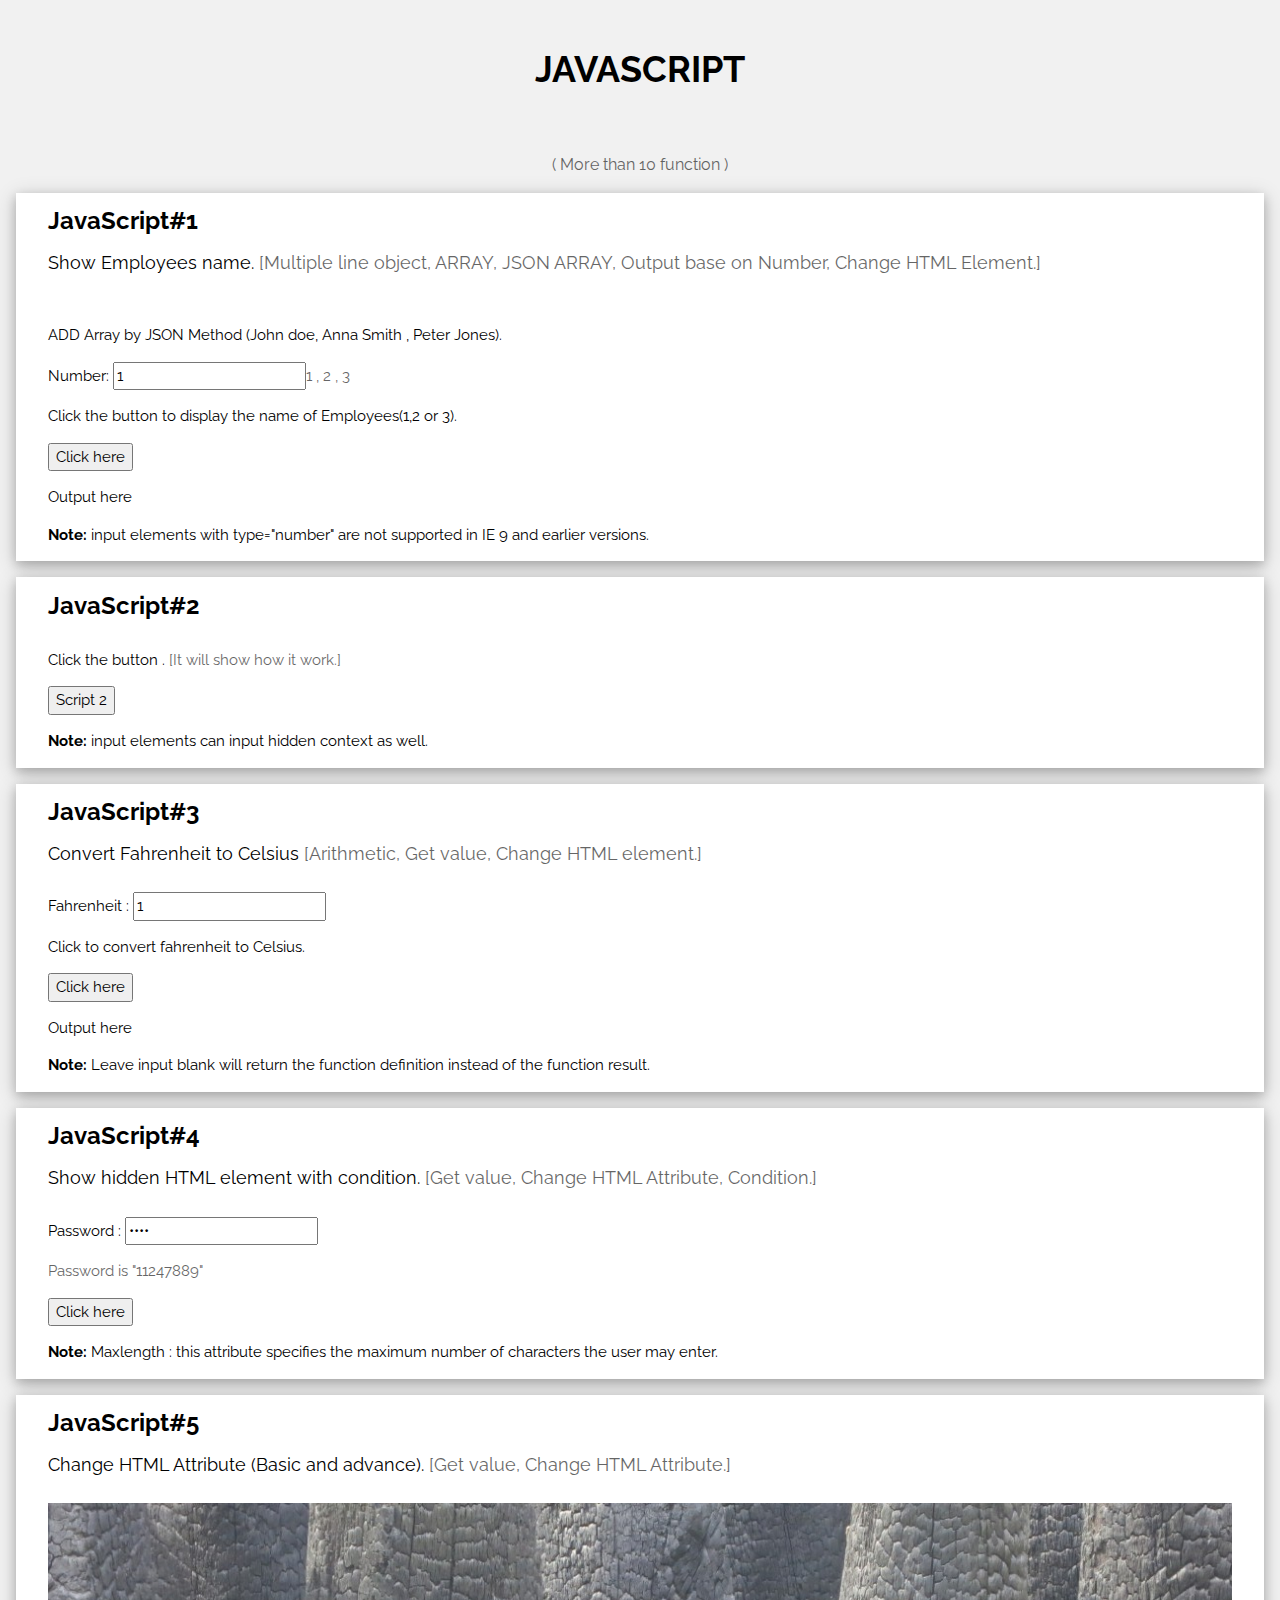
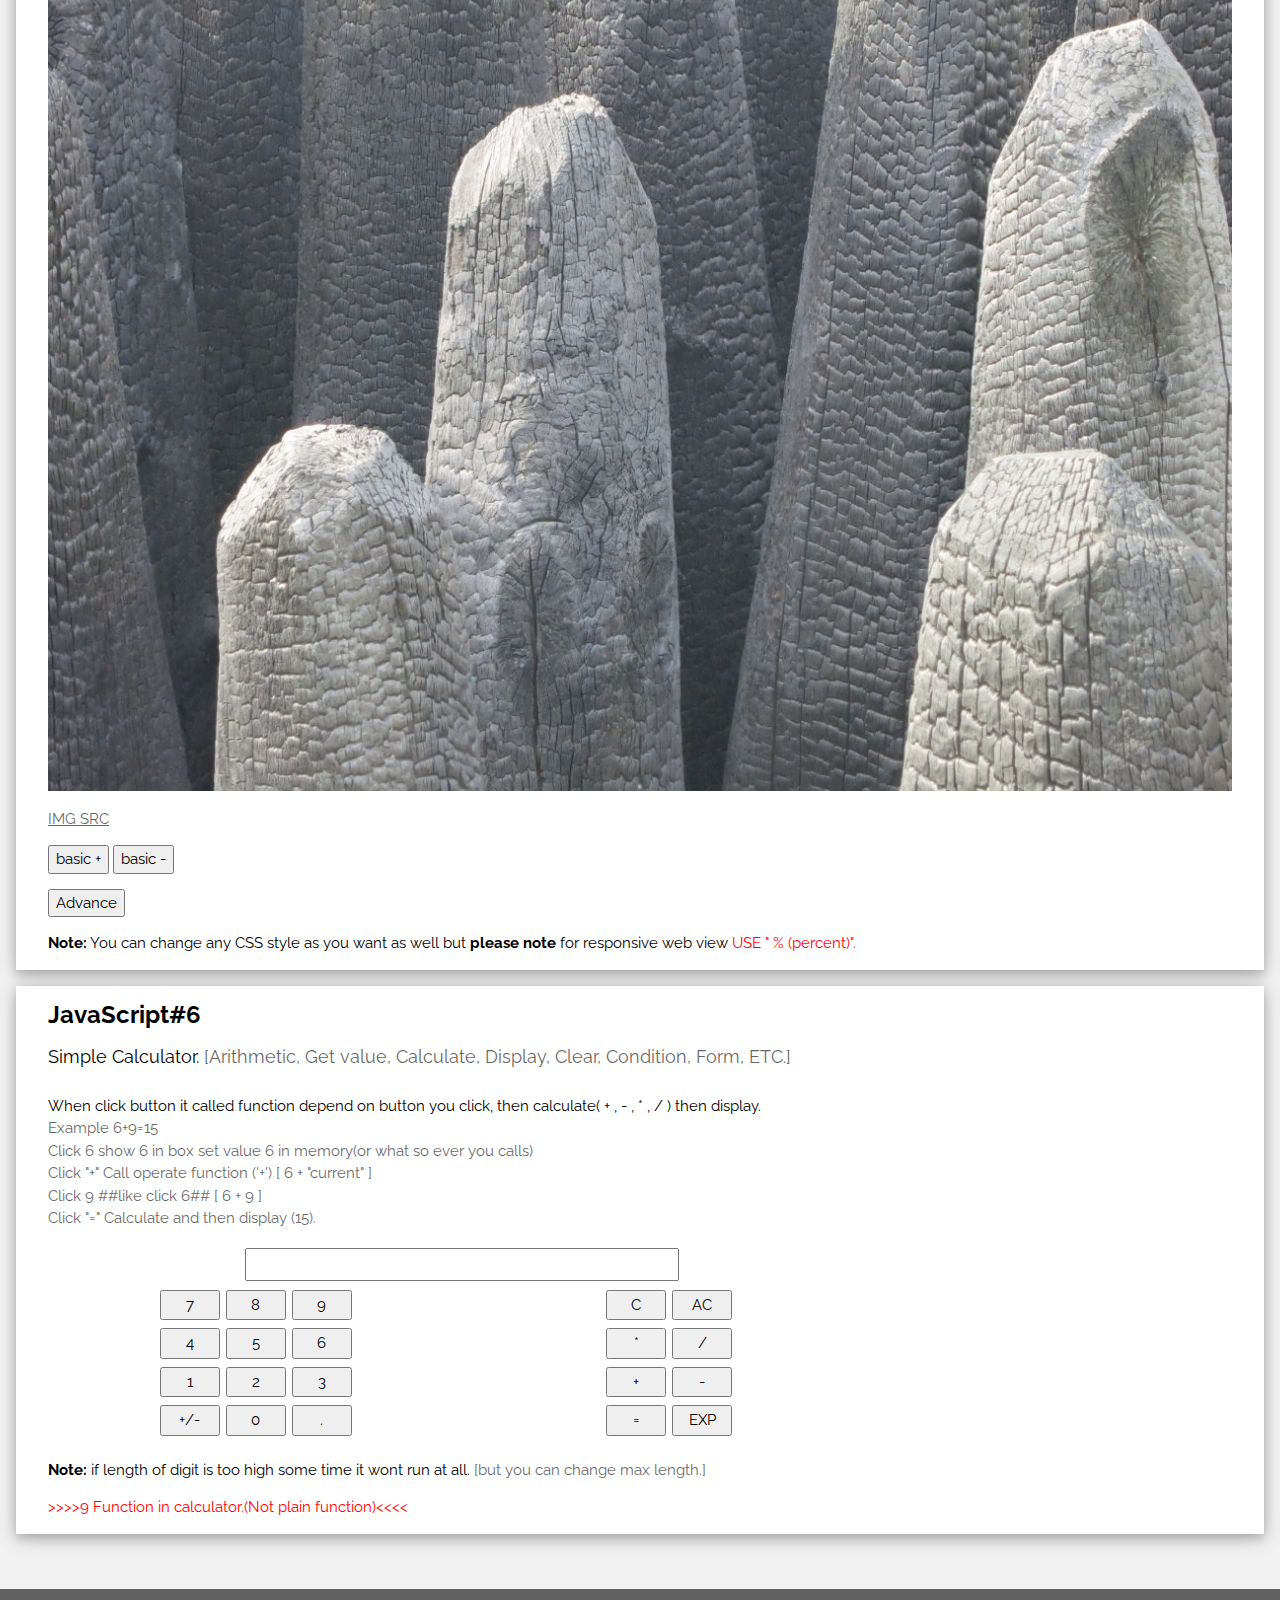
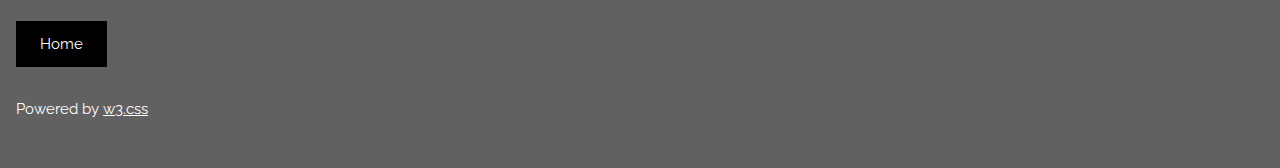
<file: Java/index.html>
<!DOCTYPE html>
<html>
<title>Java test</title>
<meta charset="UTF-8">
<meta name="viewport" content="width=device-width, initial-scale=1">
<!--External CSS Style -->
<link rel="stylesheet" href="../CSS/CSS.css">
<!-- Front Style -->
<link rel="stylesheet" href="https://fonts.googleapis.com/css?family=Raleway">
<style>
.buttoncal {text-align: center;padding: 2px 6px;margin: 2px 1px;width: 60px;}
body,h1,h2,h3,h4,h5 {font-family: "Raleway", sans-serif}
</style>
<script src="./Js/Javas1a2.js"></script>
<script src="./Js/Calculator.js"></script>
<body class="w3-light-grey">

<!-- w3-content defines a container for fixed size centered content, 
and is wrapped around the whole page content, except for the footer in this example -->
<div class="w3-content" style="max-width:1400px">

<!-- Header -->
<header class="w3-container w3-center w3-padding-32"> 
  <h1><b>JAVASCRIPT</b></h1>
</header>
<p align="center"><font size="3"><span class="w3-opacity">( More than 10 function )</span></font></p>

<!-- Blog entries -->
<div class="w3-card-4 w3-margin w3-white">
  <!-- Blog entry -->
  <div class="w3-container">
    <div class="w3-container">
      <h3><b>JavaScript#1</b></h3>
      <h5>Show Employees name.<span class="w3-opacity"> [Multiple line object, ARRAY, JSON ARRAY, Output base on Number, Change HTML Element.] </span></h5>
    </div>

    <div class="w3-container"><br>
		<p>ADD Array by JSON Method (John doe, Anna Smith , Peter Jones).</p>
		<p>Number: <input type="number" id="myNumber" value="1"><span class="w3-opacity">1 , 2 , 3</span>

		<p>Click the button to display the name of Employees(1,2 or 3).</p>

		<button onclick="Function1()">Click here</button>

		<p id="Employ">Output here</p>
		<p><strong>Note:</strong> input elements with type="number" are not supported in IE 9 and earlier versions.</p>

		</p>        
      </div>
    <!---->

	</div>
  </div>

<div class="w3-card-4 w3-margin w3-white"><!--Blog-->
  <!-- Blog entry -->
  <div class="w3-container">
    <div class="w3-container">
      <h3><b>JavaScript#2</b></h3>
    </div>

    <div class="w3-container">

		<p>Click the button .<span class="w3-opacity"> [It will show how it work.] </span></p>

		<button onclick="Function2()" id="Button1"> Script 2 </button>
		<p><strong>Note:</strong> input elements can input hidden context as well.</p>

	</div>
    <!---->

	</div>
  </div><!--End Blog-->
  
<p id="Java2"></p>

<div class="w3-card-4 w3-margin w3-white"><!--Blog-->
  <!-- Blog entry -->
  <div class="w3-container">
    <div class="w3-container">
      <h3><b>JavaScript#3</b></h3>
	  <h5>Convert Fahrenheit to Celsius<span class="w3-opacity"> [Arithmetic, Get value, Change HTML element.] </span></h5>
    </div>

    <div class="w3-container">
 
		<p>Fahrenheit : <input type="number" id="Fahrenheit" value="1"></p>

		<p>Click to convert fahrenheit to Celsius.</p>

		<button onclick="Function3()">Click here</button>

		<p id="Output2">Output here</p>
		<p><strong>Note:</strong> Leave input blank will return the function definition instead of the function result.</p>

	</div>
    <!---->

	</div>
  </div><!--End Blog-->

<div class="w3-card-4 w3-margin w3-white"><!--Blog-->
  <!-- Blog entry -->
  <div class="w3-container">
    <div class="w3-container">
      <h3><b>JavaScript#4</b></h3>
	  <h5>Show hidden HTML element with condition.<span class="w3-opacity"> [Get value, Change HTML Attribute, Condition.] </span></h5>
    </div>

    <div class="w3-container">
 
		<p>Password : <input type="password" id="password" value="7777" maxlength="8"></p>

		<p><span class="w3-opacity">Password is "11247889"</span></p>

		<button onclick="Function4()">Click here</button>

		<p id="Output3" style="display:none"><button onclick="document.getElementById('Output3').style.display='none'">Hide</button></p>
		<p><strong>Note:</strong> Maxlength : this attribute specifies the maximum number of characters the user may enter.</p>

	</div>
    <!---->

	</div>
  </div><!--End Blog-->

<div class="w3-card-4 w3-margin w3-white"><!--Blog-->
  <!-- Blog entry -->
  <div class="w3-container">
    <div class="w3-container">
      <h3><b>JavaScript#5</b></h3>
	  <h5>Change HTML Attribute (Basic and advance).<span class="w3-opacity"> [Get value, Change HTML Attribute.] </span></h5>
    </div>

    <div class="w3-container">
 
		<p><img src="./img/Wood.jpg" id="image1" width="100%"></p>

		<p><span class="w3-opacity"><a href="https://c.pxhere.com/photos/ed/8e/burnt_charcoal_statue_natural_wood_wooden-739410.jpg!d">IMG SRC</a></span></p>
		
		<p><input  type="button"	value="basic +" 	OnClick="document.getElementById('image1').style.width = '110%';">
		<input  type="button"	value="basic -" 	OnClick="document.getElementById('image1').style.width = '90%';"></p>

		<button onclick="document.getElementById('Hidden1').style.display='block'">Advance</button>
			
			<table width="80%" id="Hidden1" style="display:none">
				<tr align="center">
				<td colspan="2"><b>Change Img, border, radius size</b></td></tr><tr>
				<td colspan="2"><input type="text" id="imgvalue" size="20%"></td></tr><tr>
				<td><input style="width: 180px" type="button"	value="Size" 	OnClick="Incimg('Submit')"></td></tr><tr>
				<td><input style="width: 180px" type="button" 	value="Border Size" 	OnClick="Incimg('ChangeB')"></td></tr><tr>
				<td><input style="width: 180px" type="button" 	value="Border Radius" 	OnClick="Incimg('ChangeR')"></td></tr>
			</table>
		<p><strong>Note:</strong> You can change any CSS style as you want as well but <b>please note</b> for responsive web view<font color="red"> USE " % (percent)".</font></p>

	</div>
    <!---->

	</div>
  </div><!--End Blog-->

<div class="w3-card-4 w3-margin w3-white"><!--Blog-->
  <!-- Blog entry -->
  <div class="w3-container">
    <div class="w3-container">
      <h3><b>JavaScript#6</b></h3>
      <h5>Simple Calculator. <span class="w3-opacity">[Arithmetic, Get value, Calculate, Display, Clear, Condition, Form, ETC.]</span></h5>
    </div>

    <div class="w3-container">
		<p>When click button it called function depend on button you click, then calculate( + , - , * , / ) then display.<br>
			<span class="w3-opacity">Example 6+9=15<br>Click 6 show 6 in box set value 6 in memory(or what so ever you calls)
				<br>Click "+" Call operate function ('+') [ 6 + "current" ]
				<br>Click 9 ##like click 6## [ 6 + 9 ]
				<br>Click "=" Calculate and then display (15).</span> 
		</p>
			<FORM name="Calculator">
			<table width="70%" ><tr>
			<td colspan="2" align="center">
			
			<b><font size="4">
			<input type="text" size="40%" maxlength="40" name="Display" onChange="FixCurrent()"></font></b>
			
			</td></tr>
			<tr><td width="40%" align="center">                 
			
			<table><tr>
				<td><input class="buttoncal" type="button" name="seven" 	value="7" 	OnClick="AddDigit('7')"></td>
				<td><input class="buttoncal" type="button" name="eight" 	value="8" 	OnClick="AddDigit('8')"></td>
				<td><input class="buttoncal" type="button" name="nine" 		value="9" 	OnClick="AddDigit('9')"></td></tr><tr>
				<td><input class="buttoncal" type="button" name="four" 		value="4" 	OnClick="AddDigit('4')"></td>
				<td><input class="buttoncal" type="button" name="five" 		value="5" 	OnClick="AddDigit('5')"></td>
				<td><input class="buttoncal" type="button" name="six"		value="6" 	OnClick="AddDigit('6')"></td></tr><tr>
				<td><input class="buttoncal" type="button" name="one" 		value="1" 	OnClick="AddDigit('1')"></td>
				<td><input class="buttoncal" type="button" name="two" 		value="2" 	OnClick="AddDigit('2')"></td>
				<td><input class="buttoncal" type="button" name="three" 	value="3" 	OnClick="AddDigit('3')"></td></tr><tr>
				<td><input class="buttoncal" type="button" name="plusmin" 	value="+/-" OnClick="PlusMinus()"></td>
				<td><input class="buttoncal" type="button" name="one" 		value="0" 	OnClick="AddDigit('0')"></td>
				<td><input class="buttoncal" type="button" name="two" 		value="." 	OnClick="Dot()"></td>
			</tr>
			</table>
			
			
			</td>                                   
			<td width="40%" align="center">                     
			
			<table><tr>
				<td><input class="buttoncal" type="button" name="clear" 	value="C" 	OnClick="Clear()"></td>
				<td><input class="buttoncal" type="button" name="AC" 		value="AC" 	OnClick="AllClear()"></td></tr><tr>
				<td><input class="buttoncal" type="button" name="mul" 		value="*" 	OnClick="Operate('*')"></td>
				<td><input class="buttoncal" type="button" name="div" 		value="/" 	OnClick="Operate('/')"></td></tr><tr>
				<td><input class="buttoncal" type="button" name="add" 		value="+" 	OnClick="Operate('+')"></td>
				<td><input class="buttoncal" type="button" name="sub" 		value="-" 	OnClick="Operate('-')"></td></tr><tr>
				<td><input class="buttoncal" type="button" name="result" 	value="=" 	OnClick="Calculate()"></td>
				<td><input class="buttoncal" type="button" name="exp" 		value="EXP" OnClick="DoExponent()"></td>
			</tr></table>
			
			
			</td>                                  
			</tr></table>                          
			</FORM>
		<p><strong>Note:</strong> if length of digit is too high some time it wont run at all.<span class="w3-opacity"> [but you can change max length.]</span></p>
		<p><font color="red"> >>>>9 Function in calculator.(Not plain function)<<<< </font></p>
		</p>
      </div>
    <!---->

	</div>
 
<!-- END Introduction Menu -->
</div>

<!-- END GRID -->
</div><br>

<!-- END w3-content -->
</div>

<!-- Footer -->
<footer class="w3-container w3-dark-grey w3-padding-32 w3-margin-top">
  <a href="/index.html" class="w3-button w3-black w3-padding-large w3-margin-bottom">Home</a>
  <p>Powered by <a href="https://www.w3schools.com/w3css/default.asp" target="_blank">w3.css</a></p>
</footer>

</body>
</html>
</file>
<file: CSS/CSS.css>
/* W3.CSS 4.06 November 2017 by Jan Egil and Borge Refsnes */
html{box-sizing:border-box}*,*:before,*:after{box-sizing:inherit}
/* Extract from normalize.css by Nicolas Gallagher and Jonathan Neal git.io/normalize */
html{-ms-text-size-adjust:100%;-webkit-text-size-adjust:100%}body{margin:0}
article,aside,details,figcaption,figure,footer,header,main,menu,nav,section,summary{display:block}
audio,canvas,progress,video{display:inline-block}progress{vertical-align:baseline}
audio:not([controls]){display:none;height:0}[hidden],template{display:none}
a{background-color:transparent;-webkit-text-decoration-skip:objects}
a:active,a:hover{outline-width:0}abbr[title]{border-bottom:none;text-decoration:underline;text-decoration:underline dotted}
dfn{font-style:italic}mark{background:#ff0;color:#000}
small{font-size:80%}sub,sup{font-size:75%;line-height:0;position:relative;vertical-align:baseline}
sub{bottom:-0.25em}sup{top:-0.5em}figure{margin:1em 40px}img{border-style:none}svg:not(:root){overflow:hidden}
code,kbd,pre,samp{font-family:monospace,monospace;font-size:1em}hr{box-sizing:content-box;height:0;overflow:visible}
button,input,select,textarea{font:inherit;margin:0}optgroup{font-weight:bold}
button,input{overflow:visible}button,select{text-transform:none}
button,html [type=button],[type=reset],[type=submit]{-webkit-appearance:button}
button::-moz-focus-inner, [type=button]::-moz-focus-inner, [type=reset]::-moz-focus-inner, [type=submit]::-moz-focus-inner{border-style:none;padding:0}
button:-moz-focusring, [type=button]:-moz-focusring, [type=reset]:-moz-focusring, [type=submit]:-moz-focusring{outline:1px dotted ButtonText}
fieldset{border:1px solid #c0c0c0;margin:0 2px;padding:.35em .625em .75em}
legend{color:inherit;display:table;max-width:100%;padding:0;white-space:normal}textarea{overflow:auto}
[type=checkbox],[type=radio]{padding:0}
[type=number]::-webkit-inner-spin-button,[type=number]::-webkit-outer-spin-button{height:auto}
[type=search]{-webkit-appearance:textfield;outline-offset:-2px}
[type=search]::-webkit-search-cancel-button,[type=search]::-webkit-search-decoration{-webkit-appearance:none}
::-webkit-input-placeholder{color:inherit;opacity:0.54}
::-webkit-file-upload-button{-webkit-appearance:button;font:inherit}
/* End extract */
html,body{font-family:Verdana,sans-serif;font-size:15px;line-height:1.5}html{overflow-x:hidden}
h1{font-size:36px}h2{font-size:30px}h3{font-size:24px}h4{font-size:20px}h5{font-size:18px}h6{font-size:16px}.w3-serif{font-family:serif}
h1,h2,h3,h4,h5,h6{font-family:"Segoe UI",Arial,sans-serif;font-weight:400;margin:10px 0}.w3-wide{letter-spacing:4px}
hr{border:0;border-top:1px solid #eee;margin:20px 0}
.w3-image{max-width:100%;height:auto}img{margin-bottom:-5px}a{color:inherit}
.w3-table,.w3-table-all{border-collapse:collapse;border-spacing:0;width:100%;display:table}.w3-table-all{border:1px solid #ccc}
.w3-bordered tr,.w3-table-all tr{border-bottom:1px solid #ddd}.w3-striped tbody tr:nth-child(even){background-color:#f1f1f1}
.w3-table-all tr:nth-child(odd){background-color:#fff}.w3-table-all tr:nth-child(even){background-color:#f1f1f1}
.w3-hoverable tbody tr:hover,.w3-ul.w3-hoverable li:hover{background-color:#ccc}.w3-centered tr th,.w3-centered tr td{text-align:center}
.w3-table td,.w3-table th,.w3-table-all td,.w3-table-all th{padding:8px 8px;display:table-cell;text-align:left;vertical-align:top}
.w3-table th:first-child,.w3-table td:first-child,.w3-table-all th:first-child,.w3-table-all td:first-child{padding-left:16px}
.w3-btn,.w3-button{border:none;display:inline-block;outline:0;padding:8px 16px;vertical-align:middle;overflow:hidden;text-decoration:none;color:inherit;background-color:inherit;text-align:center;cursor:pointer;white-space:nowrap}
.w3-btn:hover{box-shadow:0 8px 16px 0 rgba(0,0,0,0.2),0 6px 20px 0 rgba(0,0,0,0.19)}
.w3-btn,.w3-button{-webkit-touch-callout:none;-webkit-user-select:none;-khtml-user-select:none;-moz-user-select:none;-ms-user-select:none;user-select:none}   
.w3-disabled,.w3-btn:disabled,.w3-button:disabled{cursor:not-allowed;opacity:0.3}.w3-disabled *,:disabled *{pointer-events:none}
.w3-btn.w3-disabled:hover,.w3-btn:disabled:hover{box-shadow:none}
.w3-badge,.w3-tag{background-color:#000;color:#fff;display:inline-block;padding-left:8px;padding-right:8px;text-align:center}.w3-badge{border-radius:50%}
.w3-ul{list-style-type:none;padding:0;margin:0}.w3-ul li{padding:8px 16px;border-bottom:1px solid #ddd}.w3-ul li:last-child{border-bottom:none}
.w3-tooltip,.w3-display-container{position:relative}.w3-tooltip .w3-text{display:none}.w3-tooltip:hover .w3-text{display:inline-block}
.w3-ripple:active{opacity:0.5}.w3-ripple{transition:opacity 0s}
.w3-input{padding:8px;display:block;border:none;border-bottom:1px solid #ccc;width:100%}
.w3-select{padding:9px 0;width:100%;border:none;border-bottom:1px solid #ccc}
.w3-dropdown-click,.w3-dropdown-hover{position:relative;display:inline-block;cursor:pointer}
.w3-dropdown-hover:hover .w3-dropdown-content{display:block;z-index:1}
.w3-dropdown-hover:first-child,.w3-dropdown-click:hover{background-color:#ccc;color:#000}
.w3-dropdown-hover:hover > .w3-button:first-child,.w3-dropdown-click:hover > .w3-button:first-child{background-color:#ccc;color:#000}
.w3-dropdown-content{cursor:auto;color:#000;background-color:#fff;display:none;position:absolute;min-width:160px;margin:0;padding:0}
.w3-check,.w3-radio{width:24px;height:24px;position:relative;top:6px}
.w3-sidebar{height:100%;width:200px;background-color:#fff;position:fixed!important;z-index:1;overflow:auto}
.w3-bar-block .w3-dropdown-hover,.w3-bar-block .w3-dropdown-click{width:100%}
.w3-bar-block .w3-dropdown-hover .w3-dropdown-content,.w3-bar-block .w3-dropdown-click .w3-dropdown-content{min-width:100%}
.w3-bar-block .w3-dropdown-hover .w3-button,.w3-bar-block .w3-dropdown-click .w3-button{width:100%;text-align:left;padding:8px 16px}
.w3-main,#main{transition:margin-left .4s}
.w3-modal{z-index:3;display:none;padding-top:100px;position:fixed;left:0;top:0;width:100%;height:100%;overflow:auto;background-color:rgb(0,0,0);background-color:rgba(0,0,0,0.4)}
.w3-modal-content{margin:auto;background-color:#fff;position:relative;padding:0;outline:0;width:600px}
.w3-bar{width:100%;overflow:hidden}.w3-center .w3-bar{display:inline-block;width:auto}
.w3-bar .w3-bar-item{padding:8px 16px;float:left;width:auto;border:none;outline:none;display:block}
.w3-bar .w3-dropdown-hover,.w3-bar .w3-dropdown-click{position:static;float:left}
.w3-bar .w3-button{white-space:normal}
.w3-bar-block .w3-bar-item{width:100%;display:block;padding:8px 16px;text-align:left;border:none;outline:none;white-space:normal;float:none}
.w3-bar-block.w3-center .w3-bar-item{text-align:center}.w3-block{display:block;width:100%}
.w3-responsive{display:block;overflow-x:auto}
.w3-container:after,.w3-container:before,.w3-panel:after,.w3-panel:before,.w3-row:after,.w3-row:before,.w3-row-padding:after,.w3-row-padding:before,
.w3-cell-row:before,.w3-cell-row:after,.w3-clear:after,.w3-clear:before,.w3-bar:before,.w3-bar:after{content:"";display:table;clear:both}
.w3-col,.w3-half,.w3-third,.w3-twothird,.w3-threequarter,.w3-quarter{float:left;width:100%}
.w3-col.s1{width:8.33333%}.w3-col.s2{width:16.66666%}.w3-col.s3{width:24.99999%}.w3-col.s4{width:33.33333%}
.w3-col.s5{width:41.66666%}.w3-col.s6{width:49.99999%}.w3-col.s7{width:58.33333%}.w3-col.s8{width:66.66666%}
.w3-col.s9{width:74.99999%}.w3-col.s10{width:83.33333%}.w3-col.s11{width:91.66666%}.w3-col.s12{width:99.99999%}
@media (min-width:601px){.w3-col.m1{width:8.33333%}.w3-col.m2{width:16.66666%}.w3-col.m3,.w3-quarter{width:24.99999%}.w3-col.m4,.w3-third{width:33.33333%}
.w3-col.m5{width:41.66666%}.w3-col.m6,.w3-half{width:49.99999%}.w3-col.m7{width:58.33333%}.w3-col.m8,.w3-twothird{width:66.66666%}
.w3-col.m9,.w3-threequarter{width:74.99999%}.w3-col.m10{width:83.33333%}.w3-col.m11{width:91.66666%}.w3-col.m12{width:99.99999%}}
@media (min-width:993px){.w3-col.l1{width:8.33333%}.w3-col.l2{width:16.66666%}.w3-col.l3{width:24.99999%}.w3-col.l4{width:33.33333%}
.w3-col.l5{width:41.66666%}.w3-col.l6{width:49.99999%}.w3-col.l7{width:58.33333%}.w3-col.l8{width:66.66666%}
.w3-col.l9{width:74.99999%}.w3-col.l10{width:83.33333%}.w3-col.l11{width:91.66666%}.w3-col.l12{width:99.99999%}}
.w3-content{max-width:980px;margin:auto}.w3-rest{overflow:hidden}
.w3-cell-row{display:table;width:100%}.w3-cell{display:table-cell}
.w3-cell-top{vertical-align:top}.w3-cell-middle{vertical-align:middle}.w3-cell-bottom{vertical-align:bottom}
.w3-hide{display:none!important}.w3-show-block,.w3-show{display:block!important}.w3-show-inline-block{display:inline-block!important}
@media (max-width:600px){.w3-modal-content{margin:0 10px;width:auto!important}.w3-modal{padding-top:30px}
.w3-dropdown-hover.w3-mobile .w3-dropdown-content,.w3-dropdown-click.w3-mobile .w3-dropdown-content{position:relative}	
.w3-hide-small{display:none!important}.w3-mobile{display:block;width:100%!important}.w3-bar-item.w3-mobile,.w3-dropdown-hover.w3-mobile,.w3-dropdown-click.w3-mobile{text-align:center}
.w3-dropdown-hover.w3-mobile,.w3-dropdown-hover.w3-mobile .w3-btn,.w3-dropdown-hover.w3-mobile .w3-button,.w3-dropdown-click.w3-mobile,.w3-dropdown-click.w3-mobile .w3-btn,.w3-dropdown-click.w3-mobile .w3-button{width:100%}}
@media (max-width:768px){.w3-modal-content{width:500px}.w3-modal{padding-top:50px}}
@media (min-width:993px){.w3-modal-content{width:900px}.w3-hide-large{display:none!important}.w3-sidebar.w3-collapse{display:block!important}}
@media (max-width:992px) and (min-width:601px){.w3-hide-medium{display:none!important}}
@media (max-width:992px){.w3-sidebar.w3-collapse{display:none}.w3-main{margin-left:0!important;margin-right:0!important}}
.w3-top,.w3-bottom{position:fixed;width:100%;z-index:1}.w3-top{top:0}.w3-bottom{bottom:0}
.w3-overlay{position:fixed;display:none;width:100%;height:100%;top:0;left:0;right:0;bottom:0;background-color:rgba(0,0,0,0.5);z-index:2}
.w3-display-topleft{position:absolute;left:0;top:0}.w3-display-topright{position:absolute;right:0;top:0}
.w3-display-bottomleft{position:absolute;left:0;bottom:0}.w3-display-bottomright{position:absolute;right:0;bottom:0}
.w3-display-middle{position:absolute;top:50%;left:50%;transform:translate(-50%,-50%);-ms-transform:translate(-50%,-50%)}
.w3-display-left{position:absolute;top:50%;left:0%;transform:translate(0%,-50%);-ms-transform:translate(-0%,-50%)}
.w3-display-right{position:absolute;top:50%;right:0%;transform:translate(0%,-50%);-ms-transform:translate(0%,-50%)}
.w3-display-topmiddle{position:absolute;left:50%;top:0;transform:translate(-50%,0%);-ms-transform:translate(-50%,0%)}
.w3-display-bottommiddle{position:absolute;left:50%;bottom:0;transform:translate(-50%,0%);-ms-transform:translate(-50%,0%)}
.w3-display-container:hover .w3-display-hover{display:block}.w3-display-container:hover span.w3-display-hover{display:inline-block}.w3-display-hover{display:none}
.w3-display-position{position:absolute}
.w3-circle{border-radius:50%}
.w3-round-small{border-radius:2px}.w3-round,.w3-round-medium{border-radius:4px}.w3-round-large{border-radius:8px}.w3-round-xlarge{border-radius:16px}.w3-round-xxlarge{border-radius:32px}
.w3-row-padding,.w3-row-padding>.w3-half,.w3-row-padding>.w3-third,.w3-row-padding>.w3-twothird,.w3-row-padding>.w3-threequarter,.w3-row-padding>.w3-quarter,.w3-row-padding>.w3-col{padding:0 8px}
.w3-container,.w3-panel{padding:0.01em 16px}.w3-panel{margin-top:16px;margin-bottom:16px}
.w3-code,.w3-codespan{font-family:Consolas,"courier new";font-size:16px}
.w3-code{width:auto;background-color:#fff;padding:8px 12px;border-left:4px solid #4CAF50;word-wrap:break-word}
.w3-codespan{color:crimson;background-color:#f1f1f1;padding-left:4px;padding-right:4px;font-size:110%}
.w3-card,.w3-card-2{box-shadow:0 2px 5px 0 rgba(0,0,0,0.16),0 2px 10px 0 rgba(0,0,0,0.12)}
.w3-card-4,.w3-hover-shadow:hover{box-shadow:0 4px 10px 0 rgba(0,0,0,0.2),0 4px 20px 0 rgba(0,0,0,0.19)}
.w3-spin{animation:w3-spin 2s infinite linear}@keyframes w3-spin{0%{transform:rotate(0deg)}100%{transform:rotate(359deg)}}
.w3-animate-fading{animation:fading 10s infinite}@keyframes fading{0%{opacity:0}50%{opacity:1}100%{opacity:0}}
.w3-animate-opacity{animation:opac 0.8s}@keyframes opac{from{opacity:0} to{opacity:1}}
.w3-animate-top{position:relative;animation:animatetop 0.4s}@keyframes animatetop{from{top:-300px;opacity:0} to{top:0;opacity:1}}
.w3-animate-left{position:relative;animation:animateleft 0.4s}@keyframes animateleft{from{left:-300px;opacity:0} to{left:0;opacity:1}}
.w3-animate-right{position:relative;animation:animateright 0.4s}@keyframes animateright{from{right:-300px;opacity:0} to{right:0;opacity:1}}
.w3-animate-bottom{position:relative;animation:animatebottom 0.4s}@keyframes animatebottom{from{bottom:-300px;opacity:0} to{bottom:0;opacity:1}}
.w3-animate-zoom {animation:animatezoom 0.6s}@keyframes animatezoom{from{transform:scale(0)} to{transform:scale(1)}}
.w3-animate-input{transition:width 0.4s ease-in-out}.w3-animate-input:focus{width:100%!important}
.w3-opacity,.w3-hover-opacity:hover{opacity:0.60}.w3-opacity-off,.w3-hover-opacity-off:hover{opacity:1}
.w3-opacity-max{opacity:0.25}.w3-opacity-min{opacity:0.75}
.w3-greyscale-max,.w3-grayscale-max,.w3-hover-greyscale:hover,.w3-hover-grayscale:hover{filter:grayscale(100%)}
.w3-greyscale,.w3-grayscale{filter:grayscale(75%)}.w3-greyscale-min,.w3-grayscale-min{filter:grayscale(50%)}
.w3-sepia{filter:sepia(75%)}.w3-sepia-max,.w3-hover-sepia:hover{filter:sepia(100%)}.w3-sepia-min{filter:sepia(50%)}
.w3-tiny{font-size:10px!important}.w3-small{font-size:12px!important}.w3-medium{font-size:15px!important}.w3-large{font-size:18px!important}
.w3-xlarge{font-size:24px!important}.w3-xxlarge{font-size:36px!important}.w3-xxxlarge{font-size:48px!important}.w3-jumbo{font-size:64px!important}
.w3-left-align{text-align:left!important}.w3-right-align{text-align:right!important}.w3-justify{text-align:justify!important}.w3-center{text-align:center!important}
.w3-border-0{border:0!important}.w3-border{border:1px solid #ccc!important}
.w3-border-top{border-top:1px solid #ccc!important}.w3-border-bottom{border-bottom:1px solid #ccc!important}
.w3-border-left{border-left:1px solid #ccc!important}.w3-border-right{border-right:1px solid #ccc!important}
.w3-topbar{border-top:6px solid #ccc!important}.w3-bottombar{border-bottom:6px solid #ccc!important}
.w3-leftbar{border-left:6px solid #ccc!important}.w3-rightbar{border-right:6px solid #ccc!important}
.w3-section,.w3-code{margin-top:16px!important;margin-bottom:16px!important}
.w3-margin{margin:16px!important}.w3-margin-top{margin-top:16px!important}.w3-margin-bottom{margin-bottom:16px!important}
.w3-margin-left{margin-left:16px!important}.w3-margin-right{margin-right:16px!important}
.w3-padding-small{padding:4px 8px!important}.w3-padding{padding:8px 16px!important}.w3-padding-large{padding:12px 24px!important}
.w3-padding-16{padding-top:16px!important;padding-bottom:16px!important}.w3-padding-24{padding-top:24px!important;padding-bottom:24px!important}
.w3-padding-32{padding-top:32px!important;padding-bottom:32px!important}.w3-padding-48{padding-top:48px!important;padding-bottom:48px!important}
.w3-padding-64{padding-top:64px!important;padding-bottom:64px!important}
.w3-left{float:left!important}.w3-right{float:right!important}
.w3-button:hover{color:#000!important;background-color:#ccc!important}
.w3-transparent,.w3-hover-none:hover{background-color:transparent!important}
.w3-hover-none:hover{box-shadow:none!important}
/* Colors */
.w3-amber,.w3-hover-amber:hover{color:#000!important;background-color:#ffc107!important}
.w3-aqua,.w3-hover-aqua:hover{color:#000!important;background-color:#00ffff!important}
.w3-blue,.w3-hover-blue:hover{color:#fff!important;background-color:#2196F3!important}
.w3-light-blue,.w3-hover-light-blue:hover{color:#000!important;background-color:#87CEEB!important}
.w3-brown,.w3-hover-brown:hover{color:#fff!important;background-color:#795548!important}
.w3-cyan,.w3-hover-cyan:hover{color:#000!important;background-color:#00bcd4!important}
.w3-blue-grey,.w3-hover-blue-grey:hover,.w3-blue-gray,.w3-hover-blue-gray:hover{color:#fff!important;background-color:#607d8b!important}
.w3-green,.w3-hover-green:hover{color:#fff!important;background-color:#4CAF50!important}
.w3-light-green,.w3-hover-light-green:hover{color:#000!important;background-color:#8bc34a!important}
.w3-indigo,.w3-hover-indigo:hover{color:#fff!important;background-color:#3f51b5!important}
.w3-khaki,.w3-hover-khaki:hover{color:#000!important;background-color:#f0e68c!important}
.w3-lime,.w3-hover-lime:hover{color:#000!important;background-color:#cddc39!important}
.w3-orange,.w3-hover-orange:hover{color:#000!important;background-color:#ff9800!important}
.w3-deep-orange,.w3-hover-deep-orange:hover{color:#fff!important;background-color:#ff5722!important}
.w3-pink,.w3-hover-pink:hover{color:#fff!important;background-color:#e91e63!important}
.w3-purple,.w3-hover-purple:hover{color:#fff!important;background-color:#9c27b0!important}
.w3-deep-purple,.w3-hover-deep-purple:hover{color:#fff!important;background-color:#673ab7!important}
.w3-red,.w3-hover-red:hover{color:#fff!important;background-color:#f44336!important}
.w3-sand,.w3-hover-sand:hover{color:#000!important;background-color:#fdf5e6!important}
.w3-teal,.w3-hover-teal:hover{color:#fff!important;background-color:#009688!important}
.w3-yellow,.w3-hover-yellow:hover{color:#000!important;background-color:#ffeb3b!important}
.w3-white,.w3-hover-white:hover{color:#000!important;background-color:#fff!important}
.w3-black,.w3-hover-black:hover{color:#fff!important;background-color:#000!important}
.w3-grey,.w3-hover-grey:hover,.w3-gray,.w3-hover-gray:hover{color:#000!important;background-color:#9e9e9e!important}
.w3-light-grey,.w3-hover-light-grey:hover,.w3-light-gray,.w3-hover-light-gray:hover{color:#000!important;background-color:#f1f1f1!important}
.w3-dark-grey,.w3-hover-dark-grey:hover,.w3-dark-gray,.w3-hover-dark-gray:hover{color:#fff!important;background-color:#616161!important}
.w3-pale-red,.w3-hover-pale-red:hover{color:#000!important;background-color:#ffdddd!important}
.w3-pale-green,.w3-hover-pale-green:hover{color:#000!important;background-color:#ddffdd!important}
.w3-pale-yellow,.w3-hover-pale-yellow:hover{color:#000!important;background-color:#ffffcc!important}
.w3-pale-blue,.w3-hover-pale-blue:hover{color:#000!important;background-color:#ddffff!important}
.w3-text-amber,.w3-hover-text-amber:hover{color:#ffc107!important}
.w3-text-aqua,.w3-hover-text-aqua:hover{color:#00ffff!important}
.w3-text-blue,.w3-hover-text-blue:hover{color:#2196F3!important}
.w3-text-light-blue,.w3-hover-text-light-blue:hover{color:#87CEEB!important}
.w3-text-brown,.w3-hover-text-brown:hover{color:#795548!important}
.w3-text-cyan,.w3-hover-text-cyan:hover{color:#00bcd4!important}
.w3-text-blue-grey,.w3-hover-text-blue-grey:hover,.w3-text-blue-gray,.w3-hover-text-blue-gray:hover{color:#607d8b!important}
.w3-text-green,.w3-hover-text-green:hover{color:#4CAF50!important}
.w3-text-light-green,.w3-hover-text-light-green:hover{color:#8bc34a!important}
.w3-text-indigo,.w3-hover-text-indigo:hover{color:#3f51b5!important}
.w3-text-khaki,.w3-hover-text-khaki:hover{color:#b4aa50!important}
.w3-text-lime,.w3-hover-text-lime:hover{color:#cddc39!important}
.w3-text-orange,.w3-hover-text-orange:hover{color:#ff9800!important}
.w3-text-deep-orange,.w3-hover-text-deep-orange:hover{color:#ff5722!important}
.w3-text-pink,.w3-hover-text-pink:hover{color:#e91e63!important}
.w3-text-purple,.w3-hover-text-purple:hover{color:#9c27b0!important}
.w3-text-deep-purple,.w3-hover-text-deep-purple:hover{color:#673ab7!important}
.w3-text-red,.w3-hover-text-red:hover{color:#f44336!important}
.w3-text-sand,.w3-hover-text-sand:hover{color:#fdf5e6!important}
.w3-text-teal,.w3-hover-text-teal:hover{color:#009688!important}
.w3-text-yellow,.w3-hover-text-yellow:hover{color:#d2be0e!important}
.w3-text-white,.w3-hover-text-white:hover{color:#fff!important}
.w3-text-black,.w3-hover-text-black:hover{color:#000!important}
.w3-text-grey,.w3-hover-text-grey:hover,.w3-text-gray,.w3-hover-text-gray:hover{color:#757575!important}
.w3-text-light-grey,.w3-hover-text-light-grey:hover,.w3-text-light-gray,.w3-hover-text-light-gray:hover{color:#f1f1f1!important}
.w3-text-dark-grey,.w3-hover-text-dark-grey:hover,.w3-text-dark-gray,.w3-hover-text-dark-gray:hover{color:#3a3a3a!important}
.w3-border-amber,.w3-hover-border-amber:hover{border-color:#ffc107!important}
.w3-border-aqua,.w3-hover-border-aqua:hover{border-color:#00ffff!important}
.w3-border-blue,.w3-hover-border-blue:hover{border-color:#2196F3!important}
.w3-border-light-blue,.w3-hover-border-light-blue:hover{border-color:#87CEEB!important}
.w3-border-brown,.w3-hover-border-brown:hover{border-color:#795548!important}
.w3-border-cyan,.w3-hover-border-cyan:hover{border-color:#00bcd4!important}
.w3-border-blue-grey,.w3-hover-border-blue-grey:hover,.w3-border-blue-gray,.w3-hover-border-blue-gray:hover{border-color:#607d8b!important}
.w3-border-green,.w3-hover-border-green:hover{border-color:#4CAF50!important}
.w3-border-light-green,.w3-hover-border-light-green:hover{border-color:#8bc34a!important}
.w3-border-indigo,.w3-hover-border-indigo:hover{border-color:#3f51b5!important}
.w3-border-khaki,.w3-hover-border-khaki:hover{border-color:#f0e68c!important}
.w3-border-lime,.w3-hover-border-lime:hover{border-color:#cddc39!important}
.w3-border-orange,.w3-hover-border-orange:hover{border-color:#ff9800!important}
.w3-border-deep-orange,.w3-hover-border-deep-orange:hover{border-color:#ff5722!important}
.w3-border-pink,.w3-hover-border-pink:hover{border-color:#e91e63!important}
.w3-border-purple,.w3-hover-border-purple:hover{border-color:#9c27b0!important}
.w3-border-deep-purple,.w3-hover-border-deep-purple:hover{border-color:#673ab7!important}
.w3-border-red,.w3-hover-border-red:hover{border-color:#f44336!important}
.w3-border-sand,.w3-hover-border-sand:hover{border-color:#fdf5e6!important}
.w3-border-teal,.w3-hover-border-teal:hover{border-color:#009688!important}
.w3-border-yellow,.w3-hover-border-yellow:hover{border-color:#ffeb3b!important}
.w3-border-white,.w3-hover-border-white:hover{border-color:#fff!important}
.w3-border-black,.w3-hover-border-black:hover{border-color:#000!important}
.w3-border-grey,.w3-hover-border-grey:hover,.w3-border-gray,.w3-hover-border-gray:hover{border-color:#9e9e9e!important}
.w3-border-light-grey,.w3-hover-border-light-grey:hover,.w3-border-light-gray,.w3-hover-border-light-gray:hover{border-color:#f1f1f1!important}
.w3-border-dark-grey,.w3-hover-border-dark-grey:hover,.w3-border-dark-gray,.w3-hover-border-dark-gray:hover{border-color:#616161!important}
.w3-border-pale-red,.w3-hover-border-pale-red:hover{border-color:#ffe7e7!important}.w3-border-pale-green,.w3-hover-border-pale-green:hover{border-color:#e7ffe7!important}
.w3-border-pale-yellow,.w3-hover-border-pale-yellow:hover{border-color:#ffffcc!important}.w3-border-pale-blue,.w3-hover-border-pale-blue:hover{border-color:#e7ffff!important}
</file>
